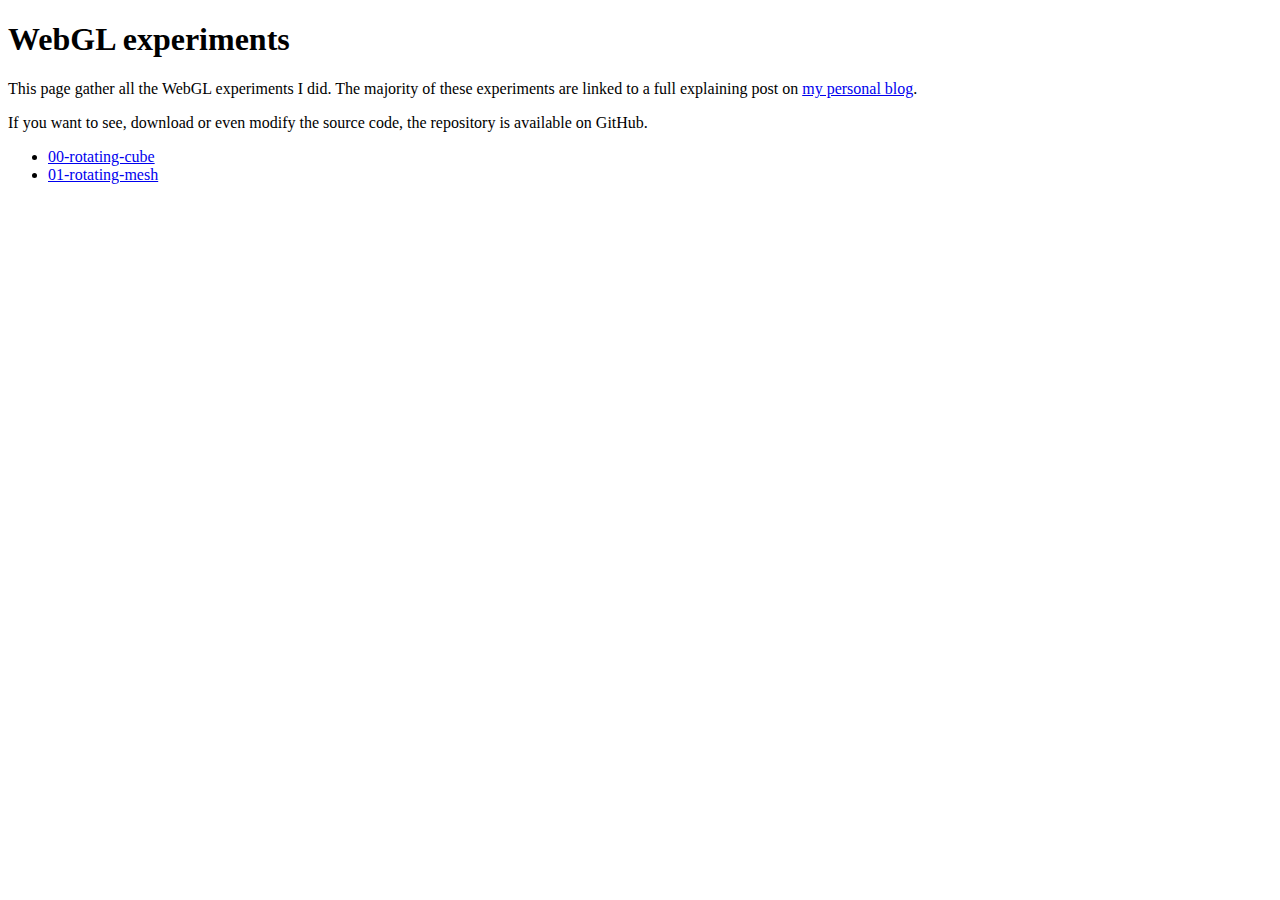
<file: index.html>
<!doctype html>
<html lang="en">
<head>
    <meta charset="UTF-8">
    <title>WebGL experiments</title>
</head>
<body>
    <h1>WebGL experiments</h1>
    <p>This page gather all the WebGL experiments I did. The majority of these experiments are linked to a full explaining post on <a href="http://www.jonathan-petitcolas.com">my personal blog</a>.</p>
    <p>If you want to see, download or even modify the source code, the repository is available on GitHub.</p>
    <ul>
        <li><a href="/webgl-experiments/00-rotating-cube/">00-rotating-cube</a></li>
        <li><a href="/webgl-experiments/01-rotating-mesh/">01-rotating-mesh</a></li>
    </ul>
</body>
</html>
</file>
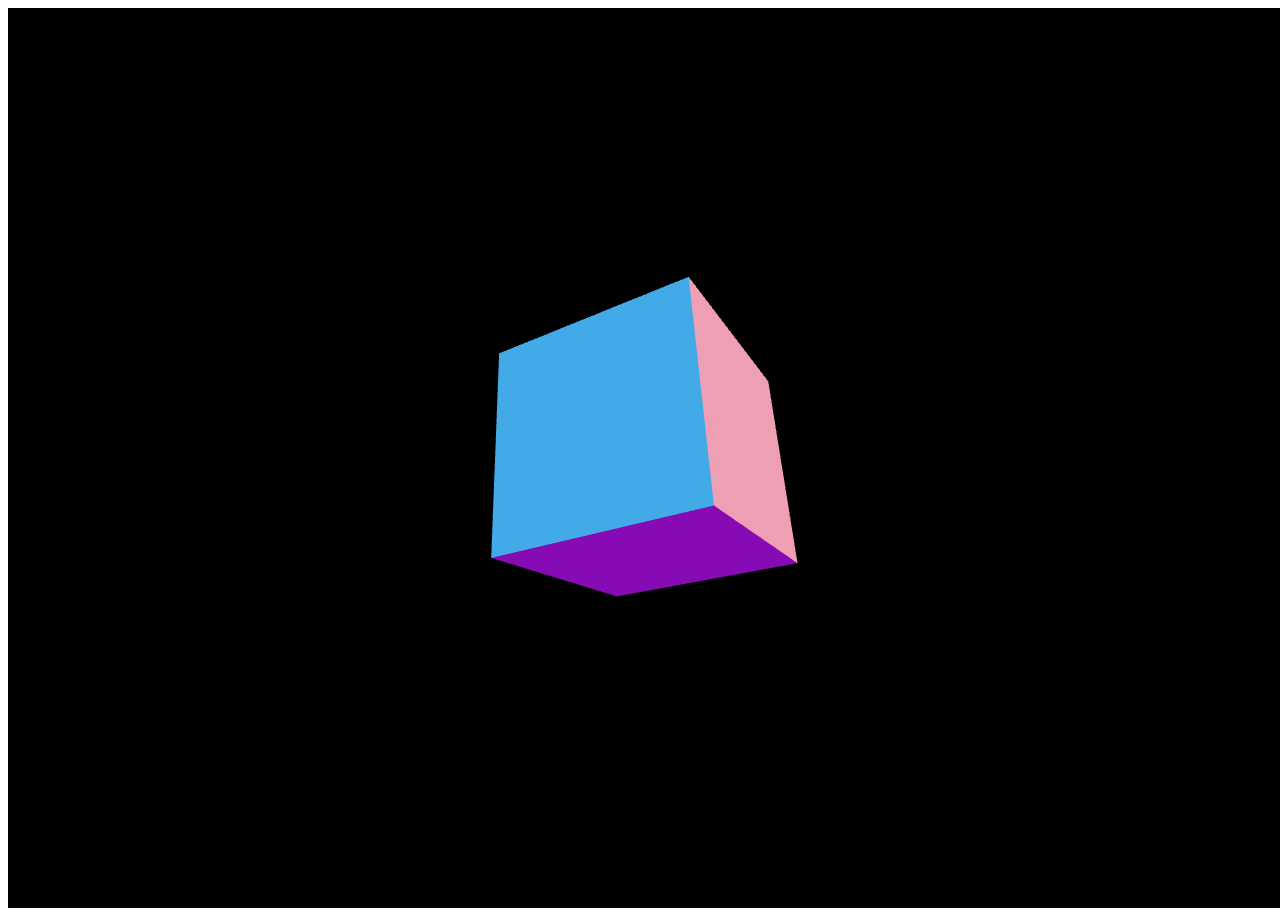
<file: 00-rotating-cube/index.html>
<!-- 
part 1 :
https://www.jonathan-petitcolas.com/2013/04/02/create-rotating-cube-in-webgl-with-threejs.html 

part 2 :
https://www.jonathan-petitcolas.com/2015/07/27/importing-blender-modelized-mesh-in-threejs.html
-->


<html>

<head>
    <title>Rotating logo - WebGL experiment</title>
    <style>

    </style>
</head>

<body>
    <div id="container"></div>
    <script src="js/three.min.js"></script>
    <script src="js/blendtowebgl3.js"></script>
</body>

</html>
</file>
